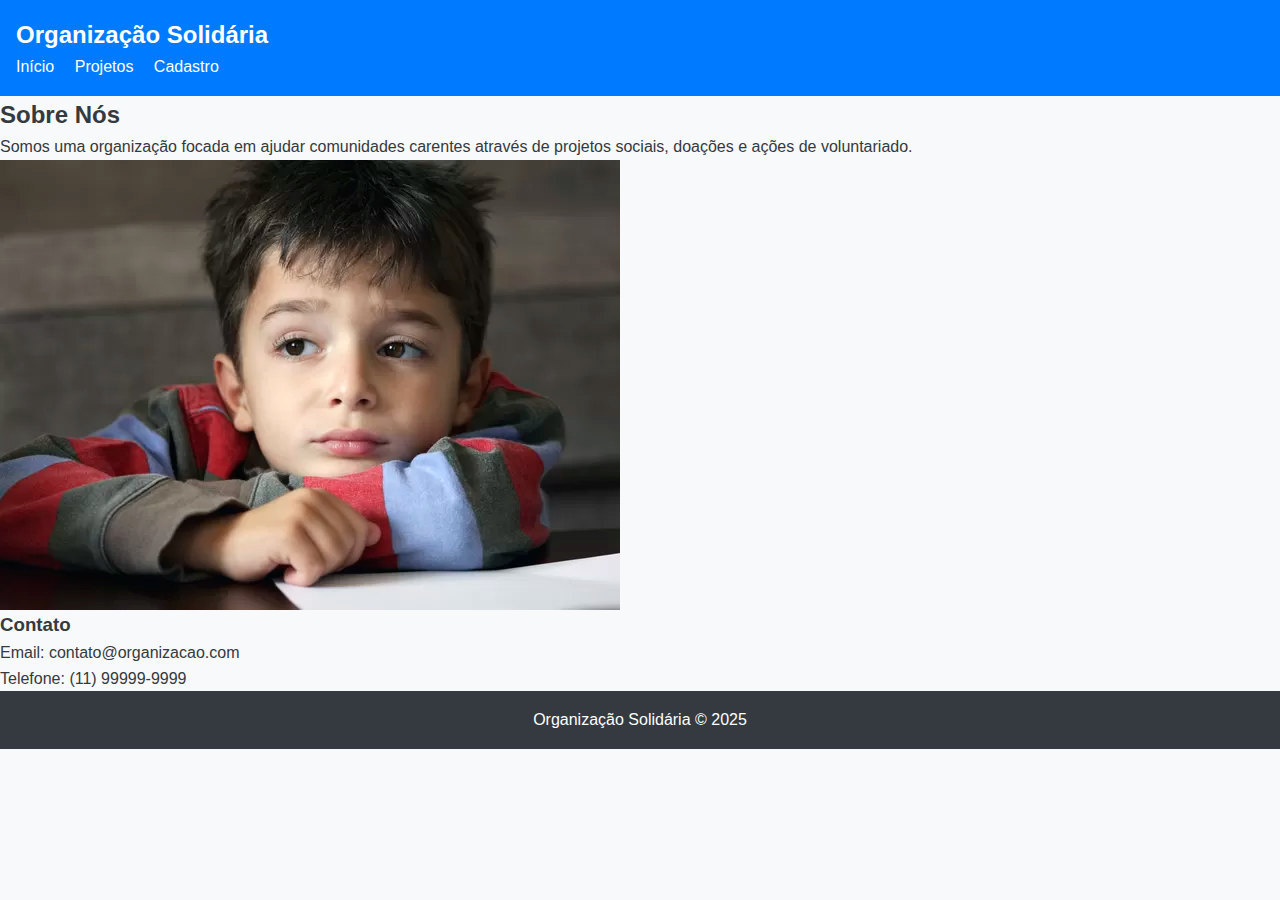
<file: projeto-entrega3/index.html>
<!DOCTYPE html>
<html lang="pt-br">
<head>
    <meta charset="UTF-8">
    <meta name="viewport" content="width=device-width, initial-scale=1.0">
    <title>Organização Solidária</title>
    <link rel="stylesheet" href="css/styles.css">
</head>
<body>
<header>
    <h1>Organização Solidária</h1>
    <nav>
        <a href="/" data-link>Início</a>
        <a href="/projetos" data-link>Projetos</a>
        <a href="/cadastro" data-link>Cadastro</a>
    </nav>
</header>

<div id="app">
    <main>
        <h2>Sobre Nós</h2>
        <p>Somos uma organização focada em ajudar comunidades carentes através de projetos sociais, doações e ações de voluntariado.</p>

        <img src="images/criança.png" alt="criança">

        <h3>Contato</h3>
        <p>Email: contato@organizacao.com</p>
        <p>Telefone: (11) 99999-9999</p>
    </main>
    <footer>
        <p>Organização Solidária © 2025</p>
    </footer>
</div>

<script src="js/SPA.js"></script>
<script src="js/scripts.js"></script>
</body>
</html>
</file>
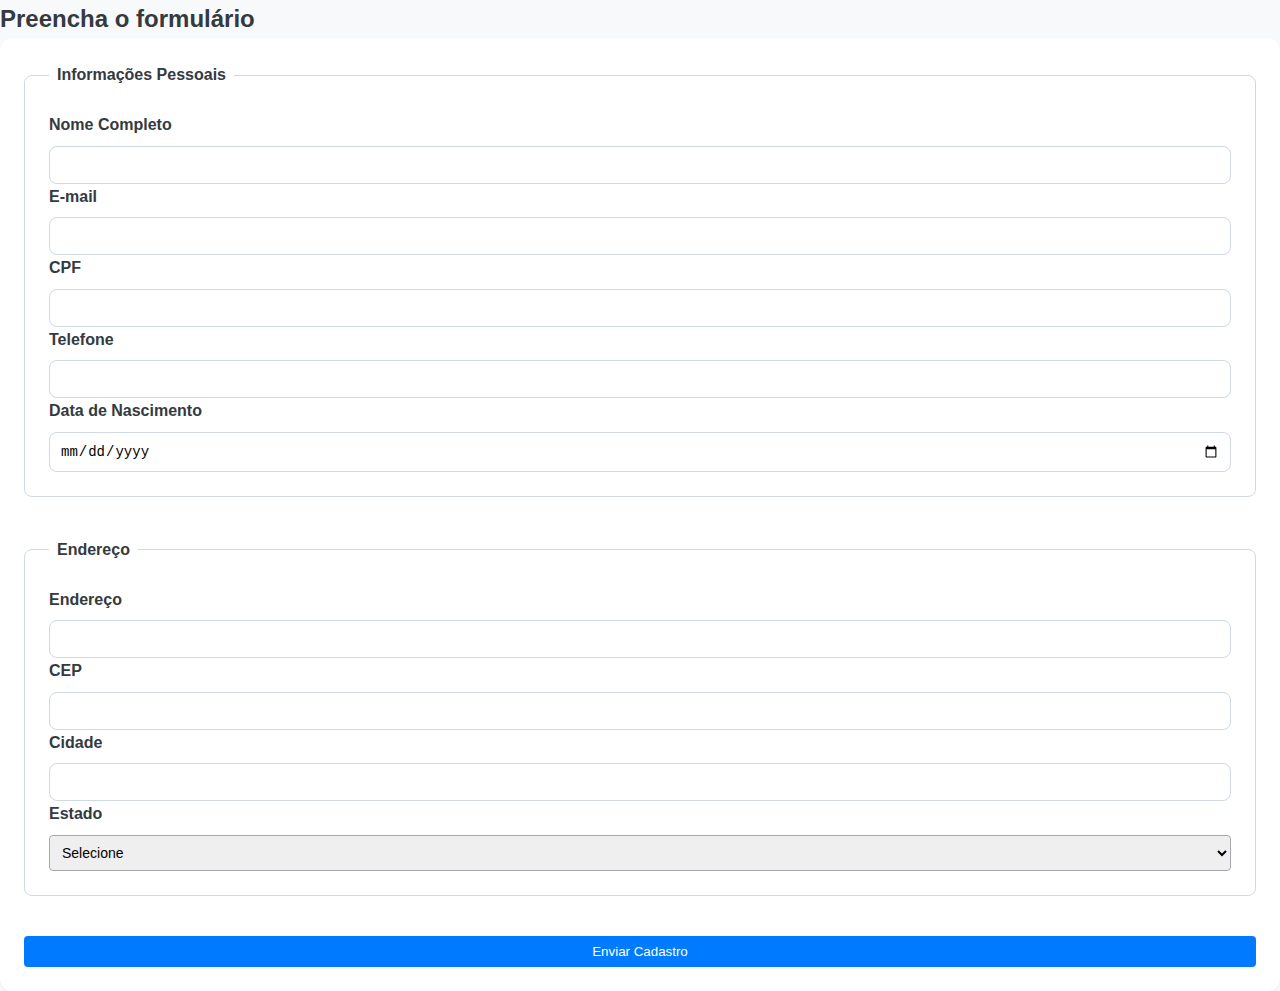
<file: projeto-entrega3/cadastro.html>
<!DOCTYPE html>
<html lang="pt-br">
<head>
    <meta charset="UTF-8">
    <meta name="viewport" content="width=device-width, initial-scale=1.0">
    <title>Cadastro</title>
    <link rel="stylesheet" href="css/styles.css">
</head>
<body>
<main>
    <h2>Preencha o formulário</h2>
    <form id="cadastroForm">
        <fieldset>
            <legend>Informações Pessoais</legend>
            <label for="nome">Nome Completo</label>
            <input type="text" id="nome" required>
            <span class="field-help"></span>
            <label for="email">E-mail</label>
            <input type="email" id="email" required>
            <span class="field-help"></span>
            <label for="cpf">CPF</label>
            <input type="text" id="cpf" name="cpf" maxlength="14" required>
            <span class="field-help"></span>
            <label for="telefone">Telefone</label>
            <input type="text" id="telefone" maxlength="15" required>
            <span class="field-help"></span>
            <label for="nascimento">Data de Nascimento</label>
            <input type="date" id="nascimento" required>
            <span class="field-help"></span>
        </fieldset>
        <fieldset>
            <legend>Endereço</legend>
            <label for="endereco">Endereço</label>
            <input type="text" id="endereco" required>
            <span class="field-help"></span>
            <label for="cep">CEP</label>
            <input type="text" id="cep" maxlength="9" required>
            <span class="field-help"></span>
            <label for="cidade">Cidade</label>
            <input type="text" id="cidade" required>
            <span class="field-help"></span>
            <label for="estado">Estado</label>
            <select id="estado" required>
                <option value="">Selecione</option>
                <option>SP</option>
                <option>RJ</option>
                <option>MG</option>
                <option>RS</option>
                <option>PR</option>
                <option>SC</option>
                <option>BA</option>
            </select>
            <span class="field-help"></span>
        </fieldset>
        <button type="submit">Enviar Cadastro</button>
    </form>
</main>
</body>
</html>
</file>
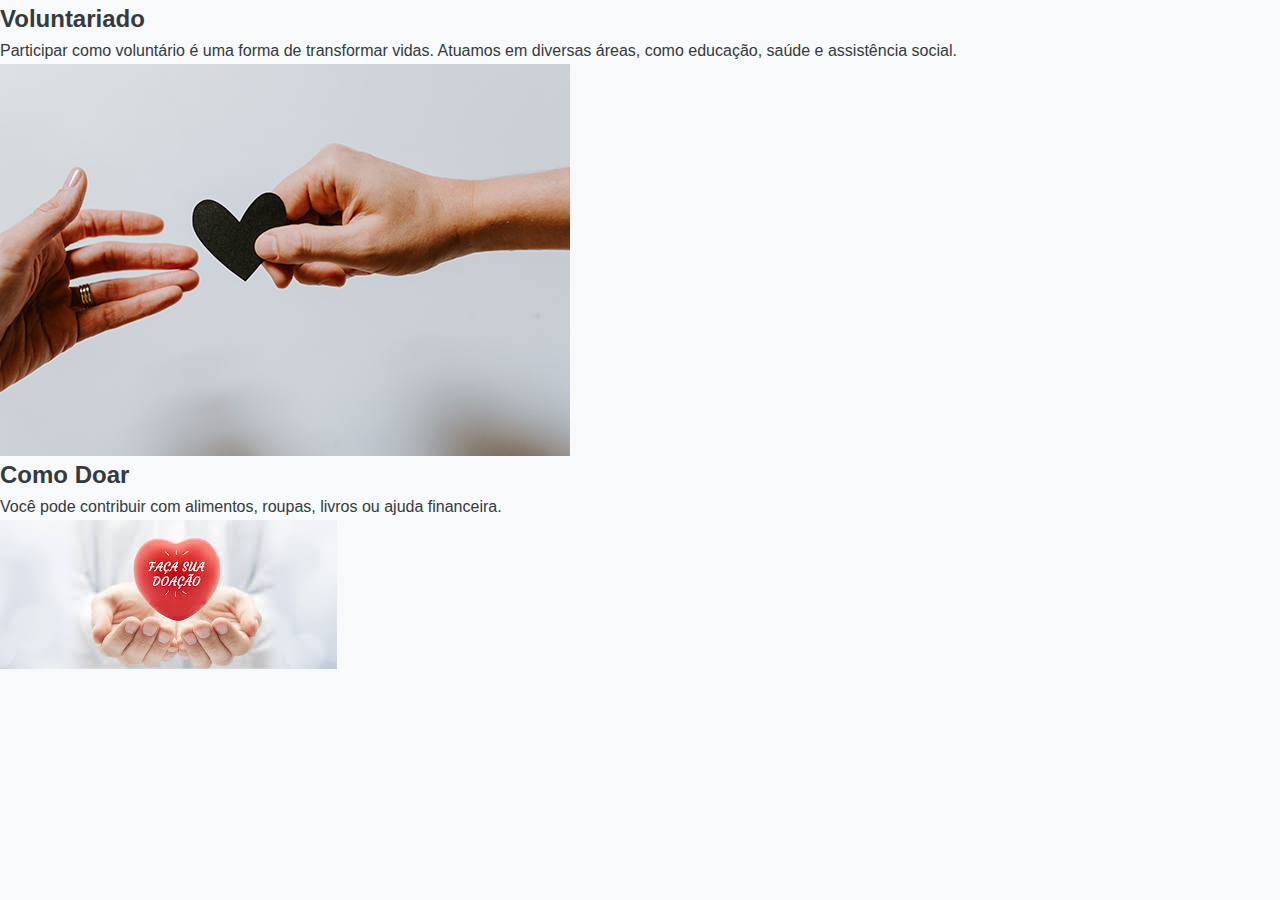
<file: projeto-entrega3/projetos.html>
<!DOCTYPE html>
<html lang="pt-br">
<head>
    <meta charset="UTF-8">
    <meta name="viewport" content="width=device-width, initial-scale=1.0">
    <title>Projetos Sociais</title>
    <link rel="stylesheet" href="css/styles.css">
</head>
<body>
<main>
    <h2>Voluntariado</h2>
    <p>Participar como voluntário é uma forma de transformar vidas. Atuamos em diversas áreas, como educação, saúde e assistência social.</p>
    <img src="images/mao.png" alt="Voluntariado">
    <h2>Como Doar</h2>
    <p>Você pode contribuir com alimentos, roupas, livros ou ajuda financeira.</p>
    <img src="images/doacoes.png" alt="Doações">
</main>
</body>
</html>
</file>
<file: projeto-entrega3/css/styles.css>
/* Importação de variáveis */
@import url('variables.css');

/* Atualização para modularização do CSS */
@import url('base.css');
@import url('layout.css');
@import url('components.css');
@import url('forms.css');
@import url('main.css');

/* Reset CSS */
* {
  margin: 0;
  padding: 0;
  box-sizing: border-box;
}

/* Tipografia Base */
body {
  font-family: var(--font-family-base);
  font-size: var(--font-size-md);
  color: var(--color-neutral-dark);
  background-color: var(--color-neutral-light);
  line-height: 1.6;
}

/* Cabeçalho */
header {
  background-color: var(--color-primary);
  color: #fff;
  padding: var(--spacing-2);
}

header h1 {
  font-size: var(--font-size-xl);
}

header nav a {
  color: #fff;
  text-decoration: none;
  margin-right: var(--spacing-2);
  font-size: var(--font-size-md);
}

header nav a:hover {
  text-decoration: underline;
}

/* Botões */
button {
  background-color: var(--color-primary);
  color: #fff;
  border: none;
  padding: var(--spacing-1) var(--spacing-2);
  border-radius: var(--border-radius);
  cursor: pointer;
  transition: background-color var(--transition-speed);
}

button:hover {
  background-color: var(--color-primary-light);
}

button:disabled {
  background-color: var(--color-secondary);
  cursor: not-allowed;
}

/* Formulários */
form {
  display: grid;
  gap: var(--spacing-2);
}

input, select {
  padding: var(--spacing-1);
  border: 1px solid var(--color-secondary-light);
  border-radius: var(--border-radius);
}

input:focus, select:focus {
  border-color: var(--color-primary);
  outline: none;
}

/* Rodapé */
footer {
  background-color: var(--color-neutral-dark);
  color: #fff;
  text-align: center;
  padding: var(--spacing-2);
}
</file>
